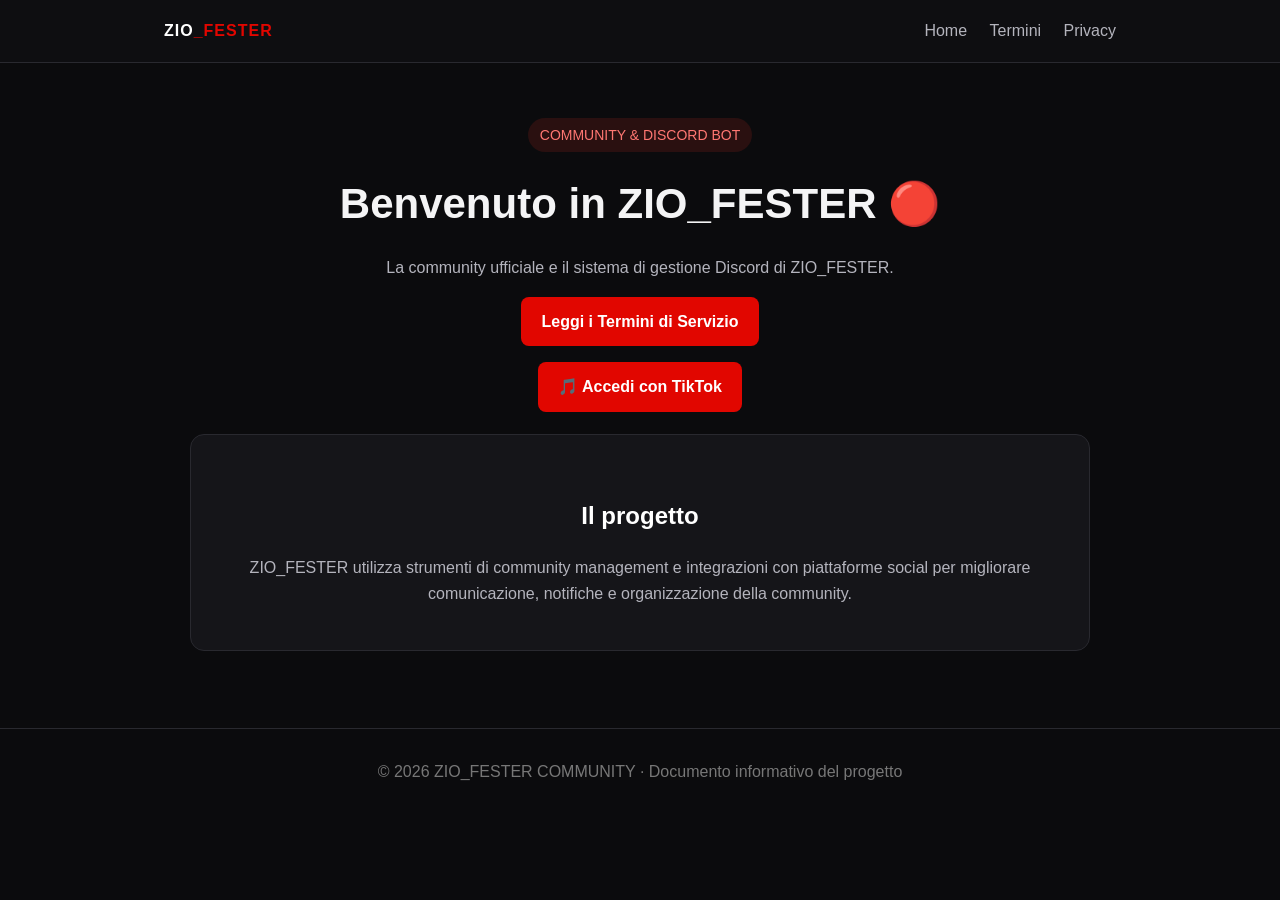
<file: index.html>
<!doctype html>
<html lang="it">
<head>
  <meta charset="utf-8">
  <meta name="viewport" content="width=device-width,initial-scale=1">
  <title>ZIO_FESTER</title>
  <link rel="stylesheet" href="style.css">
</head>

<body>
  <header>
    <nav>
      <div class="brand">ZIO<span>_FESTER</span></div>
      <div class="links">
        <a href="index.html">Home</a>
        <a href="terms.html">Termini</a>
        <a href="privacy.html">Privacy</a>
      </div>
    </nav>
  </header>

  <main class="hero">
    <span class="badge">COMMUNITY & DISCORD BOT</span>

    <h1>Benvenuto in ZIO_FESTER 🔴</h1>

    <p>La community ufficiale e il sistema di gestione Discord di ZIO_FESTER.</p>

    <p>
      <a class="button" href="terms.html">Leggi i Termini di Servizio</a>
    </p>

    <!-- Pulsante accesso TikTok -->
    <p>
      <a class="button" href="/api/tiktok/login">🎵 Accedi con TikTok</a>
    </p>

    <div class="card">
      <h2>Il progetto</h2>
      <p>
        ZIO_FESTER utilizza strumenti di community management e integrazioni
        con piattaforme social per migliorare comunicazione, notifiche e
        organizzazione della community.
      </p>
    </div>
  </main>

  <footer>
    © 2026 ZIO_FESTER COMMUNITY · Documento informativo del progetto
  </footer>
</body>
</html>
</file>
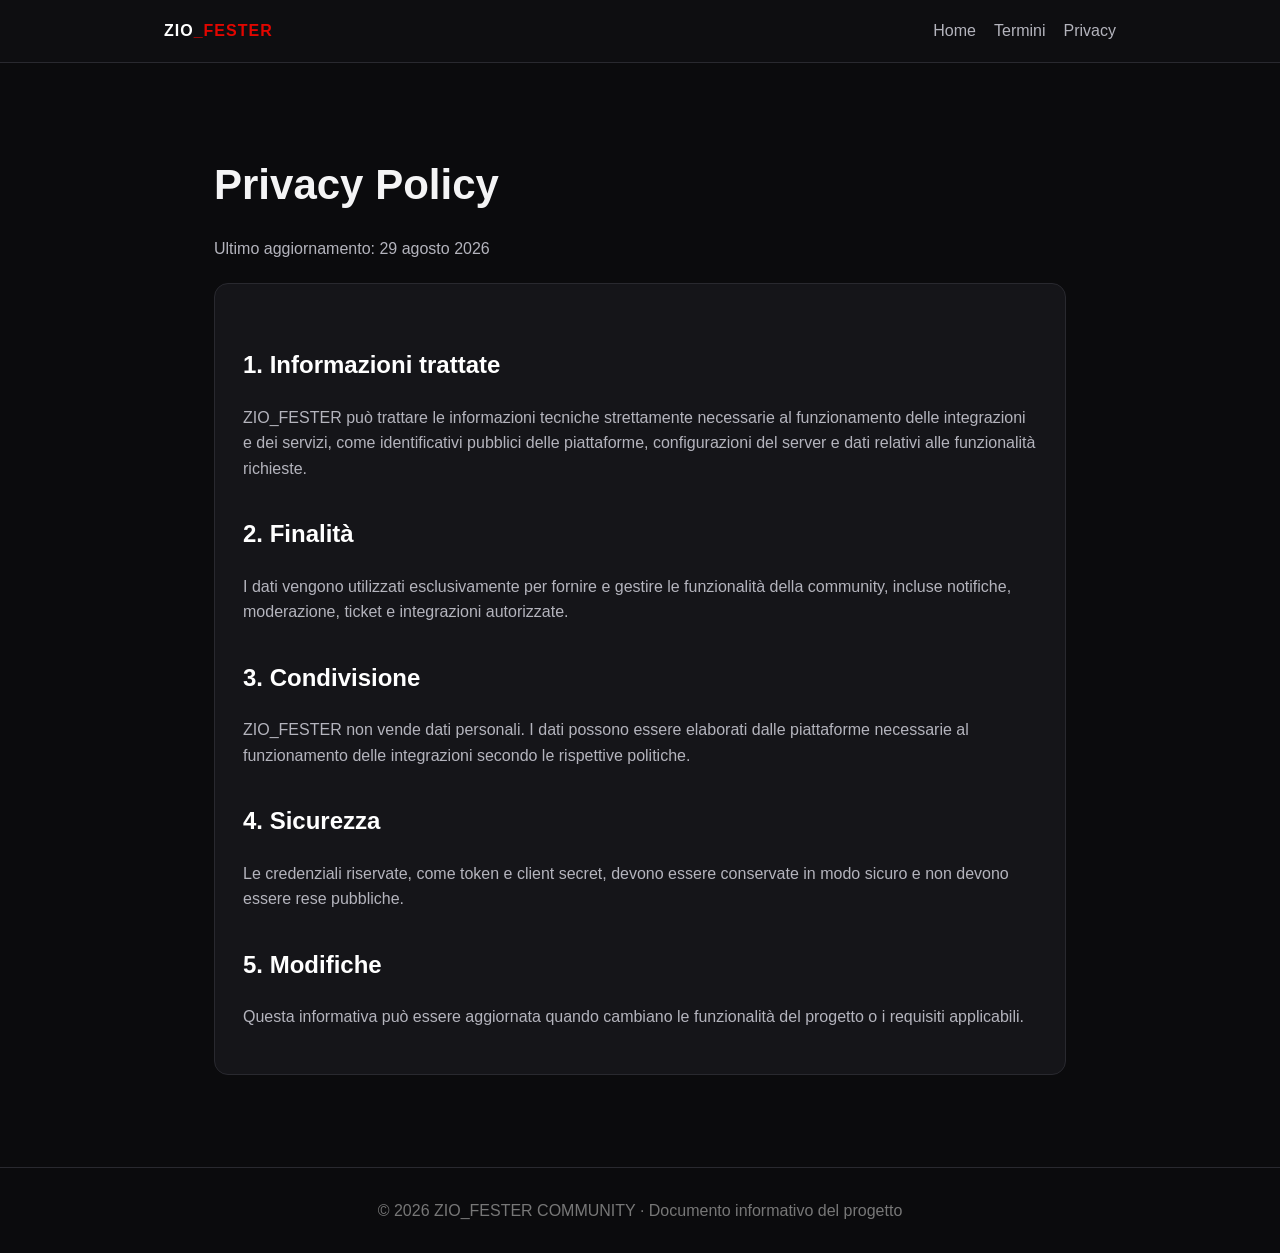
<file: privacy.html>
<!doctype html><html lang="it"><head><meta charset="utf-8"><meta name="viewport" content="width=device-width,initial-scale=1"><title>Privacy Policy | ZIO_FESTER</title><link rel="stylesheet" href="style.css"></head><body><header><nav><div class="brand">ZIO<span>_FESTER</span></div><div class="links"><a href="index.html">Home</a><a href="terms.html">Termini</a><a href="privacy.html">Privacy</a></div></nav></header><main><h1>Privacy Policy</h1><p>Ultimo aggiornamento: 29 agosto 2026</p><div class="card"><h2>1. Informazioni trattate</h2><p>ZIO_FESTER può trattare le informazioni tecniche strettamente necessarie al funzionamento delle integrazioni e dei servizi, come identificativi pubblici delle piattaforme, configurazioni del server e dati relativi alle funzionalità richieste.</p><h2>2. Finalità</h2><p>I dati vengono utilizzati esclusivamente per fornire e gestire le funzionalità della community, incluse notifiche, moderazione, ticket e integrazioni autorizzate.</p><h2>3. Condivisione</h2><p>ZIO_FESTER non vende dati personali. I dati possono essere elaborati dalle piattaforme necessarie al funzionamento delle integrazioni secondo le rispettive politiche.</p><h2>4. Sicurezza</h2><p>Le credenziali riservate, come token e client secret, devono essere conservate in modo sicuro e non devono essere rese pubbliche.</p><h2>5. Modifiche</h2><p>Questa informativa può essere aggiornata quando cambiano le funzionalità del progetto o i requisiti applicabili.</p></div></main><footer>© 2026 ZIO_FESTER COMMUNITY · Documento informativo del progetto</footer></body></html>
</file>
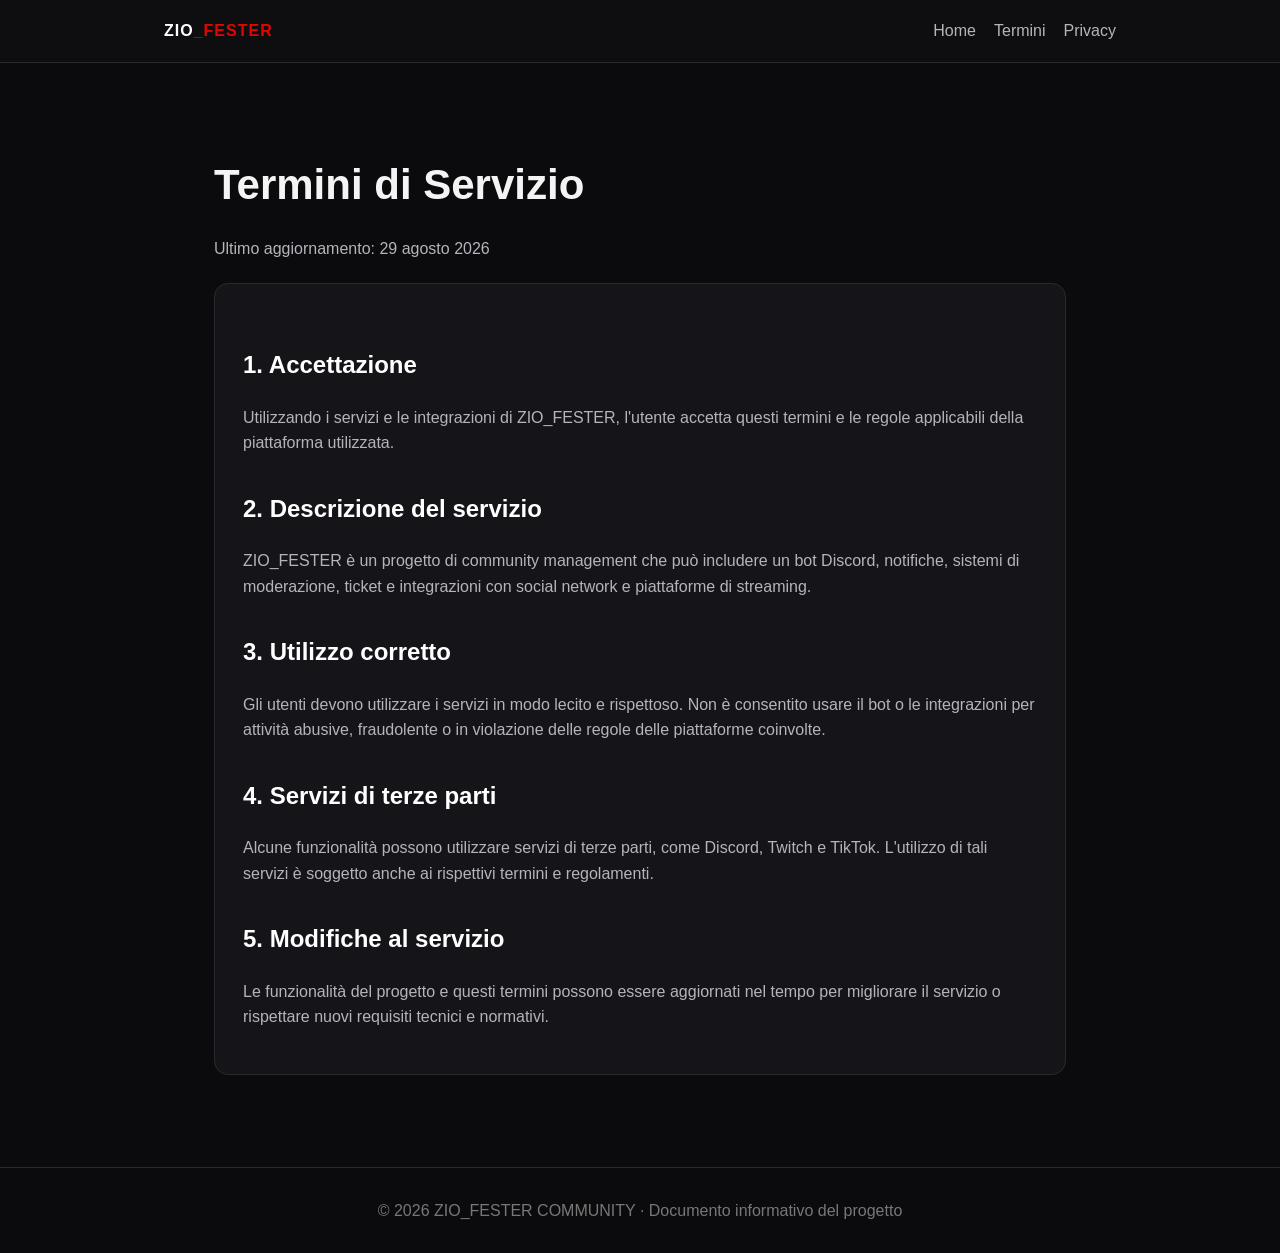
<file: terms.html>
<!doctype html><html lang="it"><head><meta charset="utf-8"><meta name="viewport" content="width=device-width,initial-scale=1"><title>Termini di Servizio | ZIO_FESTER</title><link rel="stylesheet" href="style.css"></head><body><header><nav><div class="brand">ZIO<span>_FESTER</span></div><div class="links"><a href="index.html">Home</a><a href="terms.html">Termini</a><a href="privacy.html">Privacy</a></div></nav></header><main><h1>Termini di Servizio</h1><p>Ultimo aggiornamento: 29 agosto 2026</p><div class="card"><h2>1. Accettazione</h2><p>Utilizzando i servizi e le integrazioni di ZIO_FESTER, l'utente accetta questi termini e le regole applicabili della piattaforma utilizzata.</p><h2>2. Descrizione del servizio</h2><p>ZIO_FESTER è un progetto di community management che può includere un bot Discord, notifiche, sistemi di moderazione, ticket e integrazioni con social network e piattaforme di streaming.</p><h2>3. Utilizzo corretto</h2><p>Gli utenti devono utilizzare i servizi in modo lecito e rispettoso. Non è consentito usare il bot o le integrazioni per attività abusive, fraudolente o in violazione delle regole delle piattaforme coinvolte.</p><h2>4. Servizi di terze parti</h2><p>Alcune funzionalità possono utilizzare servizi di terze parti, come Discord, Twitch e TikTok. L'utilizzo di tali servizi è soggetto anche ai rispettivi termini e regolamenti.</p><h2>5. Modifiche al servizio</h2><p>Le funzionalità del progetto e questi termini possono essere aggiornati nel tempo per migliorare il servizio o rispettare nuovi requisiti tecnici e normativi.</p></div></main><footer>© 2026 ZIO_FESTER COMMUNITY · Documento informativo del progetto</footer></body></html>
</file>
<file: style.css>
:root{--red:#e10600;--dark:#0b0b0d;--panel:#151519;--text:#f4f4f5;--muted:#b4b4bd}
*{box-sizing:border-box}body{margin:0;font-family:Arial,Helvetica,sans-serif;background:var(--dark);color:var(--text);line-height:1.6}
header{border-bottom:1px solid #29292f;background:#0e0e11;position:sticky;top:0}
nav{max-width:1000px;margin:auto;padding:18px 24px;display:flex;justify-content:space-between;align-items:center;gap:20px}
.brand{font-weight:800;letter-spacing:1px;color:#fff}.brand span{color:var(--red)}
.links a{color:var(--muted);text-decoration:none;margin-left:18px}.links a:hover{color:#fff}
main{max-width:900px;margin:auto;padding:70px 24px}.hero{padding:55px 0;text-align:center}
.badge{display:inline-block;background:#2a1010;color:#ff7772;padding:6px 12px;border-radius:999px;font-size:14px}
h1{font-size:42px;margin:18px 0}h2{color:#fff;margin-top:34px}p,li{color:var(--muted)}
.card{background:var(--panel);border:1px solid #29292f;border-radius:14px;padding:28px;margin:22px 0}
.button{display:inline-block;background:var(--red);color:#fff;padding:12px 20px;border-radius:8px;text-decoration:none;font-weight:bold}
footer{text-align:center;color:#777;padding:30px;border-top:1px solid #29292f}
@media(max-width:600px){nav{padding:15px}.links a{margin-left:10px;font-size:14px}h1{font-size:32px}}
</file>
